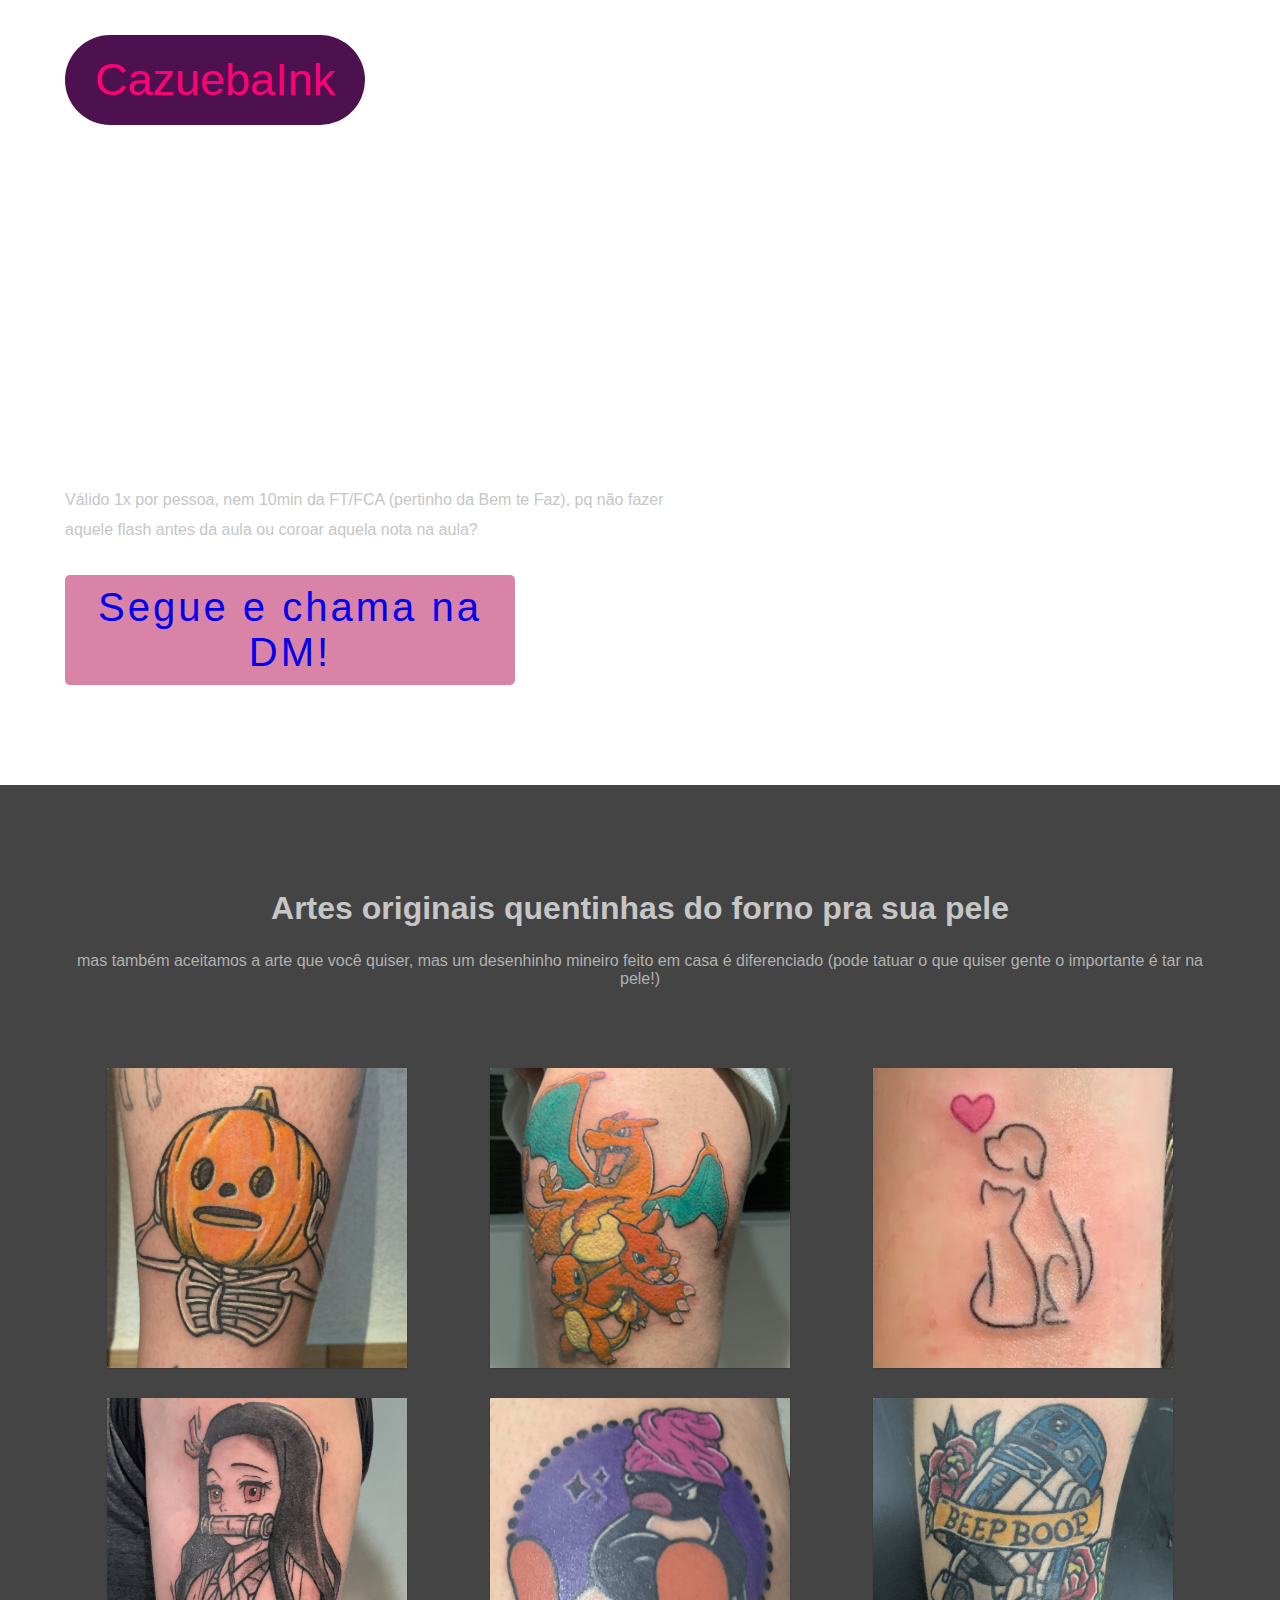
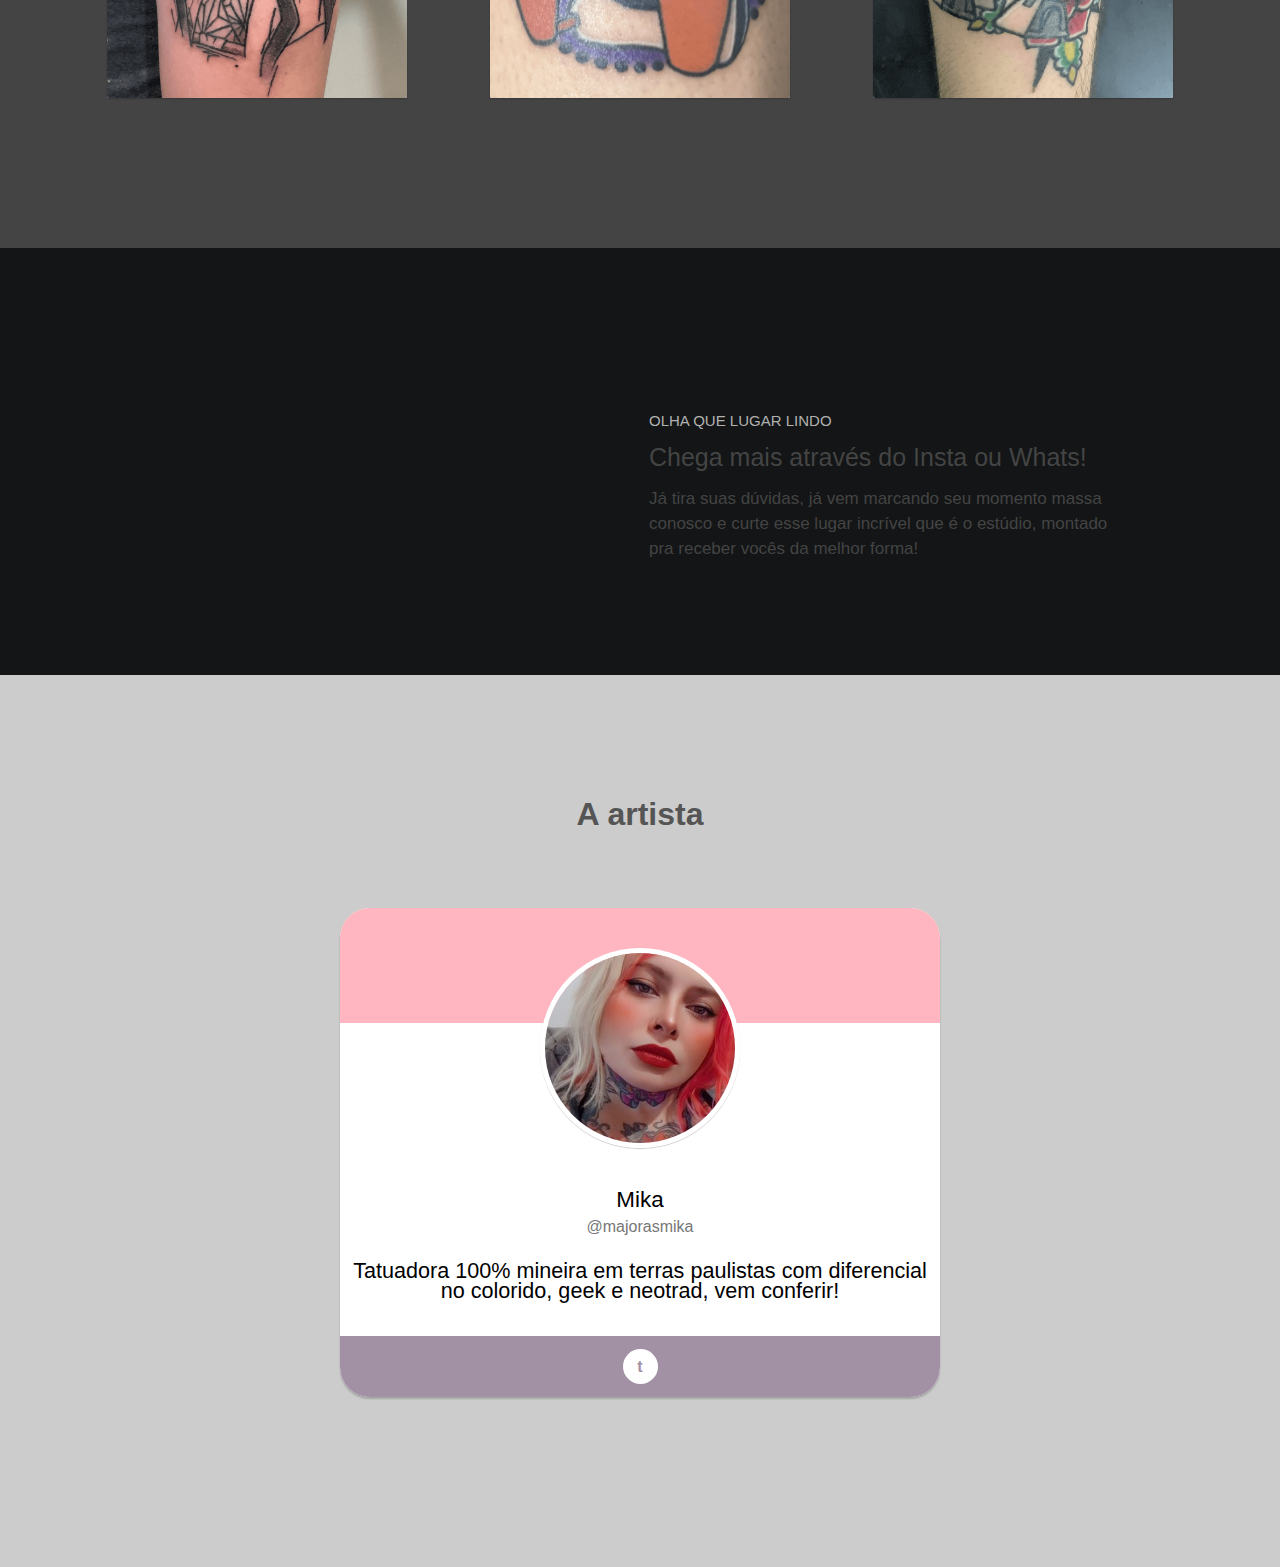
<file: docs/index.html>
<!doctype html>
<html lang="en">


<head>
  <meta charset="utf-8">
  <link rel="stylesheet" href="./css/style.css">
</head>

<body>
<!-- Google tag (gtag.js) -->
<script async src="https://www.googletagmanager.com/gtag/js?id=G-BKF9DWVE1E"></script>
<script>
  window.dataLayer = window.dataLayer || [];
  function gtag(){dataLayer.push(arguments);}
  gtag('js', new Date());

  gtag('config', 'G-BKF9DWVE1E');
</script>

<!-- Begin QR-Codes.com Analytics Tracking Code -->
<script type="text/javascript">
	(function(d, t) {	   
		var class_name = '';
		var campaign_id = '45273';
		
		var url       	= '//analytics.qr-codes.com/trackerjs-v.4.0.php';
		var params      = '?id='+campaign_id+'&class_name='+encodeURI(class_name);
		var a = d.createElement(t),
		b = d.getElementsByTagName(t)[0];    
		a.src = url+params;
		b.parentNode.insertBefore(a, b);
	}(document, 'script'));
</script>
<div id="t2ad9b7244467a868b5d5ca43f162e8af" style="display:none;"></div>
<!-- end QR-Codes.com Analytics Tracking Code -->

  <body>
    <header class="header-banner" id="iq0x">
      <div class="container-width" id="i0jp">
        <div class="logo-container" id="iy7h">
          <div class="logo" id="inkk">CazuebaInk</div>
        </div>
        <div class="clearfix"></div>
        <div class="lead-title" id="iqvyv">Pensou que era putaria, mas é melhor que isso: <br> você ganhou 10% de desconto por ter lido esse QRCode! <br> O estúdio mais brabo de Limeira te convida pra ser nosso cliente!</div>
        <div class="sub-lead-title" id="iw5ui">Válido 1x por pessoa, nem 10min da FT/FCA (pertinho da Bem te Faz), pq não fazer aquele flash antes da aula ou coroar
          aquela nota na aula?</div>
        <div class="lead-btn" id="i3aio"><a href="instagram://user?username=cazuebaink" id="iw2yg6">Segue e chama na DM!</a></div>
      </div>
    </header>
    <section class="flex-sect">
      <div class="container-width">
        <div class="flex-title" id="idwgv">Artes originais quentinhas do forno pra sua pele</div>
        <div class="flex-desc" id="ihytg">mas também aceitamos a arte que você quiser, mas um desenhinho mineiro feito
          em casa é diferenciado (pode tatuar o que quiser gente o importante é tar na pele!)</div>
        <div class="cards">
          <div class="card" id="i57j2">
            <div class="card-header" id="io3zq"></div>
          </div>
          <div class="card">
            <div class="card-header ch2"></div>
          </div>
          <div class="card">
            <div class="card-header ch3"></div>
          </div>
          <div class="card">
            <div class="card-header ch4"></div>
          </div>
          <div class="card">
            <div class="card-header ch5"></div>
          </div>
          <div class="card">
            <div class="card-header ch6" id="iuwla"></div>
          </div>
        </div>
      </div>
    </section>
    <section class="am-sect">
      <div class="container-width">
        <div class="am-container" id="izfvu">
          <video autoplay>
          <source type="video/mp4" src="https://i.imgur.com/OEqgT1g.mp4" class="img-phone" id="iaaej" /></video>
          <div class="am-content">
            <div class="am-pre" id="i9waa">OLHA QUE LUGAR LINDO</div>
            <div class="am-title" id="inqnd">Chega mais através do Insta ou Whats!</div>
            <div class="am-desc" id="iudgq">Já tira suas dúvidas, já vem marcando seu momento massa conosco e curte esse
              lugar incrível que é o estúdio, montado pra receber vocês da melhor forma!</div>
          </div>
        </div>
      </div>
    </section>
    <section class="bdg-sect">
      <div class="container-width">
        <h1 class="bdg-title" id="i78jc8">A artista</h1>
        <div class="badges" id="ir273c">
          <div class="badge">
            <div class="badge-header"></div><img src="tattoos/mika.jpg" class="badge-avatar" id="izo7yq" />
            <div class="badge-body">
              <div class="badge-name" id="ih126t">Mika</div>
              <div class="badge-role" id="icf9g9">@majorasmika</div>
              <div class="badge-desc" id="ivgo3f">Tatuadora 100% mineira em terras paulistas com diferencial no
                colorido, geek e neotrad, vem conferir!</div>
            </div>
            <div class="badge-foot"><span class="badge-link">t</span></div>
          </div>
        </div>
      </div>
    </section>
  </body>
</body>

</html>
</file>
<file: docs/css/style.css>
* {
    box-sizing: border-box;
}

body {
    margin: 0;
}

.clearfix {
    clear: both;
}

.header-banner {
    padding-top: 35px;
    padding-bottom: 100px;
    color: #ffffff;
    font-family: Helvetica, serif;
    font-weight: 100;
    background-image: url("https://grapesjs.com/img/bg-gr-v.png"), url("https://grapesjs.com/img/work-desk.jpg");
    background-attachment: scroll, scroll;
    background-position: left top, center center;
    background-repeat: repeat-y, no-repeat;
    background-size: contain, cover;
}

.container-width {
    width: 90%;
    max-width: 1150px;
    margin: 0 auto;
}

.logo-container {
    float: left;
    width: 50%;
}

.logo {
    background-color: #4d114f;
    border-radius: 45px;
    width: 300px;
    padding: 30px;
    min-height: 90px;
    text-align: center;
    line-height: 30px;
    color: #ff0077;
    font-size: 45px;
}

.lead-title {
    margin: 150px 0 30px 0;
    font-size: 40px;
}

.sub-lead-title {
    max-width: 650px;
    line-height: 30px;
    margin-bottom: 30px;
    color: #c6c6c6;
}

.lead-btn {
    margin-top: 15px;
    padding: 10px;
    width: 450px;
    min-height: 40px;
    font-size: 40px;
    text-align: center;
    letter-spacing: 3px;
    line-height: normal;
    background-color: #d983a6;
    border-radius: 5px;
    transition: all 0.5s ease;
    cursor: pointer;
}

.lead-btn:hover {
    background-color: #ffffff;
    color: #4c114e;
}

.lead-btn:active {
    background-color: #4d114f;
    color: #fff;
}

.flex-sect {
    background-color: #444;
    padding: 100px 0;
    font-family: Helvetica, serif;
}

.flex-title {
    margin-bottom: 15px;
    font-size: 2em;
    text-align: center;
    font-weight: 700;
    color: #c6c6c6;
    padding: 5px;
}

.flex-desc {
    margin-bottom: 55px;
    font-size: 1em;
    color: #b1b1b1;
    text-align: center;
    padding: 5px;
}

.cards {
    padding: 20px 0;
    display: flex;
    justify-content: space-around;
    flex-flow: wrap;
}

.card {
    background-color: white;
    height: 300px;
    width: 300px;
    margin-bottom: 30px;
    box-shadow: 0 1px 2px 0 rgba(0, 0, 0, 0.2);
    border-radius: 2px;
    transition: all 0.5s ease;
    font-weight: 100;
    overflow: hidden;
}

.card:hover {
    margin-top: -5px;
    box-shadow: 0 20px 30px 0 rgba(0, 0, 0, 0.2);
}

.card-header {
    height: 300px;
    background-image: url("../tattoos/aborba.jpg");
    background-size: cover;
    background-position: center center;
}

.card-header.ch2 {
    background-image: url("../tattoos/jarezard.jpg");
}

.card-header.ch3 {
    background-image: url("../tattoos/chacorro.jpg");
}

.card-header.ch4 {
    background-image: url("../tattoos/nobari.jpg");
}

.card-header.ch5 {
    background-image: url("../tattoos/pingu.jpg");
}

.card-header.ch6 {
    background-image: url("../tattoos/rd2dura.jpg");
}

.am-sect {
    background-color: #131516;
    padding-top: 100px;
    padding-bottom: 100px;
    font-family: Helvetica, serif;
}

.img-phone {
    float: left;
}

.am-container {
    display: flex;
    flex-wrap: wrap;
    align-items: center;
    justify-content: space-around;
}

.am-content {
    float: left;
    padding: 7px;
    width: 490px;
    color: #444;
    font-weight: 100;
    margin-top: 50px;
}

.am-pre {
    padding: 7px;
    color: #b1b1b1;
    font-size: 15px;
}

.am-title {
    padding: 7px;
    font-size: 25px;
    font-weight: 400;
}

.am-desc {
    padding: 7px;
    font-size: 17px;
    line-height: 25px;
}

.bdg-sect {
    padding-top: 100px;
    padding-bottom: 100px;
    font-family: Helvetica, serif;
    background-color: rgba(0, 0, 0, 0.2);
    ;
}

.bdg-title {
    text-align: center;
    font-size: 2em;
    margin-bottom: 55px;
    color: #555555;
}

.badges {
    padding: 20px;
    display: flex;
    justify-content: space-around;
    align-items: flex-start;
    flex-wrap: wrap;
}

.badge {
    width: 600px;
    font-family: Helvetica, serif;
    background-color: white;
    margin-bottom: 50px;
    box-shadow: 0 2px 2px 0 rgba(0, 0, 0, 0.2);
    border-radius: 30px;
    font-weight: 100;
    overflow: hidden;
    text-align: center;

    
}

.badge-header {
    height: 115px;
    background-color: lightpink;
    background-position: left top, center center;
    background-attachment: scroll, fixed;
    overflow: hidden;
}

.badge-name {
    font-size: 1.4em;
    margin-bottom: 5px;
}

.badge-role {
    color: #777;
    font-size: 1em;
    margin-bottom: 25px;
}

.badge-desc {
    font-size: 1.35rem;
    line-height: 20px;
}

.badge-avatar {
    width: 200px;
    height: 200px;
    border-radius: 100%;
    border: 5px solid #fff;
    box-shadow: 0 1px 1px 0 rgba(0, 0, 0, 0.2);
    margin-top: -75px;
    position: relative;
}

.badge-body {
    margin: 35px 10px;
}

.badge-foot {
    color: #fff;
    background-color: #a290a5;
    padding-top: 13px;
    padding-bottom: 13px;
    display: flex;
    justify-content: center;
}

.badge-link {
    height: 35px;
    width: 35px;
    line-height: 35px;
    font-weight: 700;
    background-color: #fff;
    color: #a290a5;
    display: block;
    border-radius: 100%;
    margin: 0 10px;
}

#iq0x {
    float: none;
    background-repeat: repeat-y;
    background-position: left top;
    background-attachment: scroll;
    background-size: contain;
    background-image: url("https://grapesjs.com/img/bg-gr-v.png");
}

#iw2yg6 {
    text-decoration: none;
    text-align: left;
}
</file>
